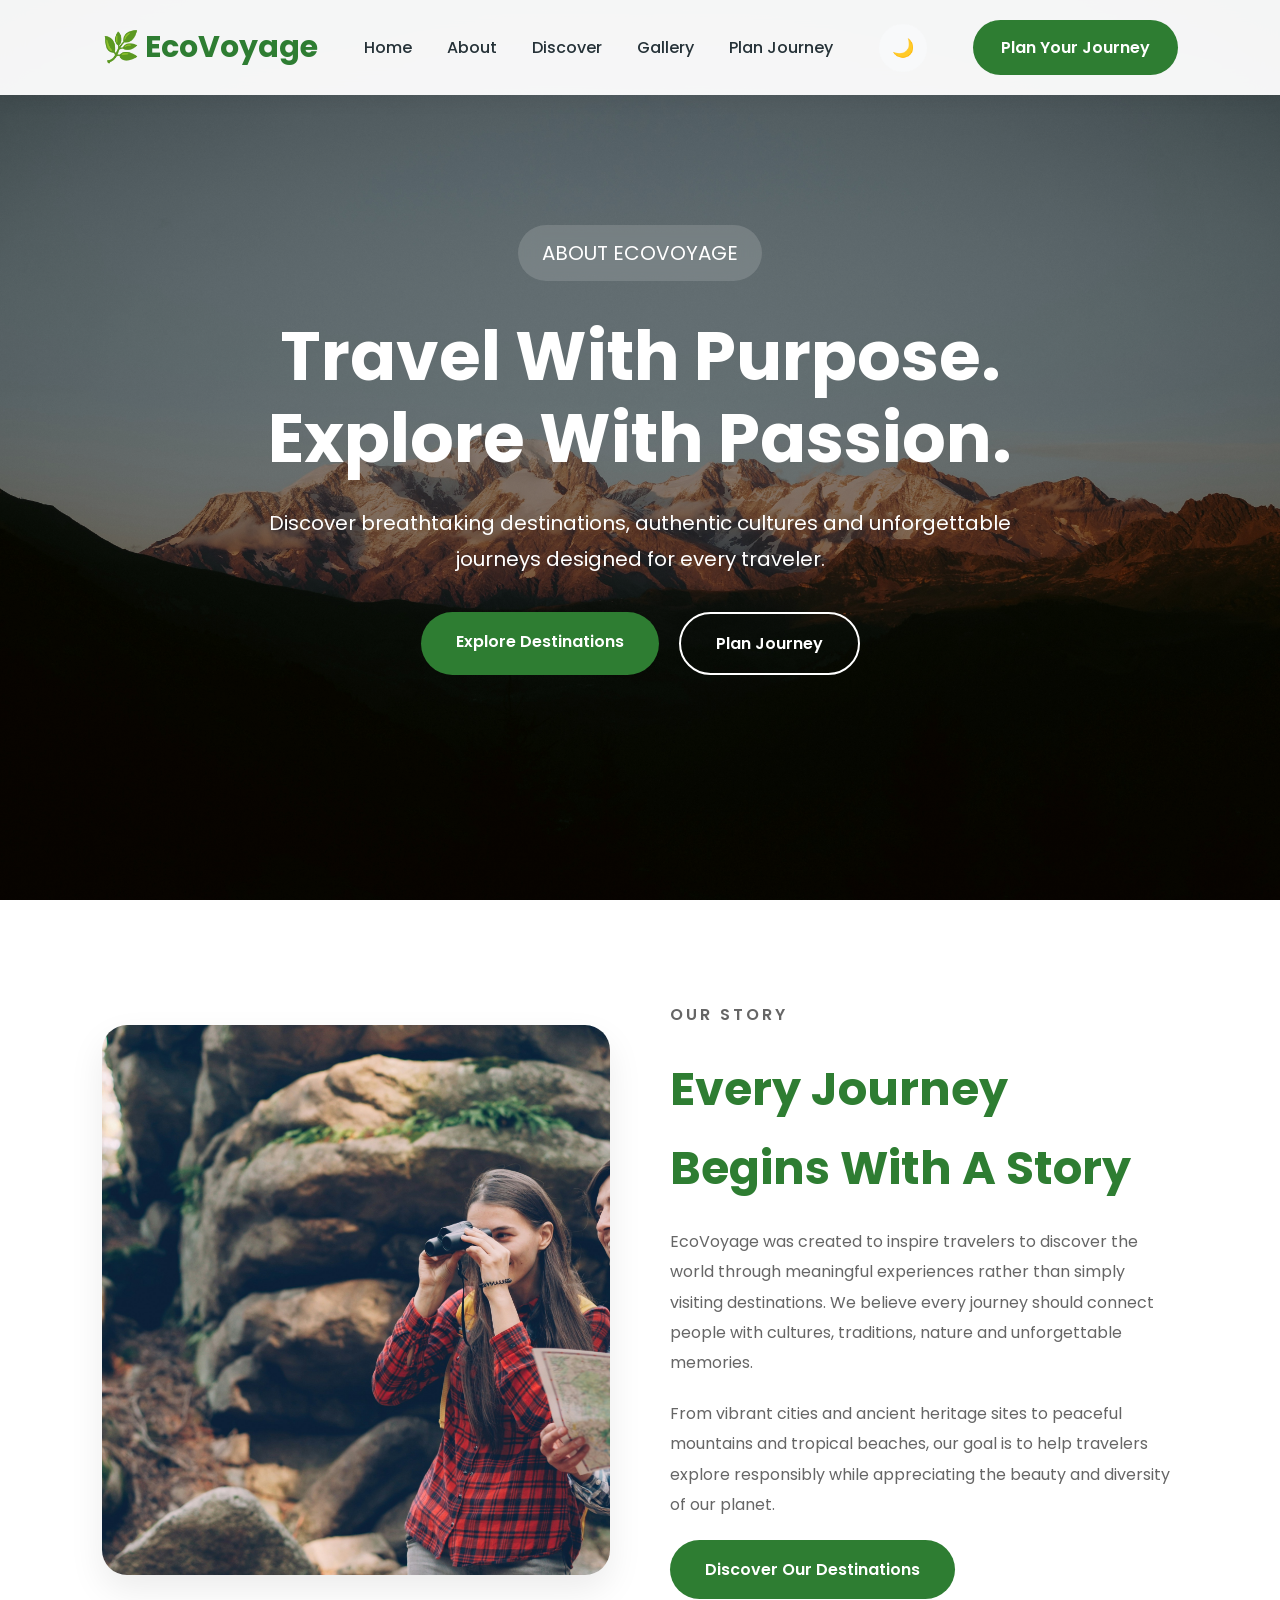
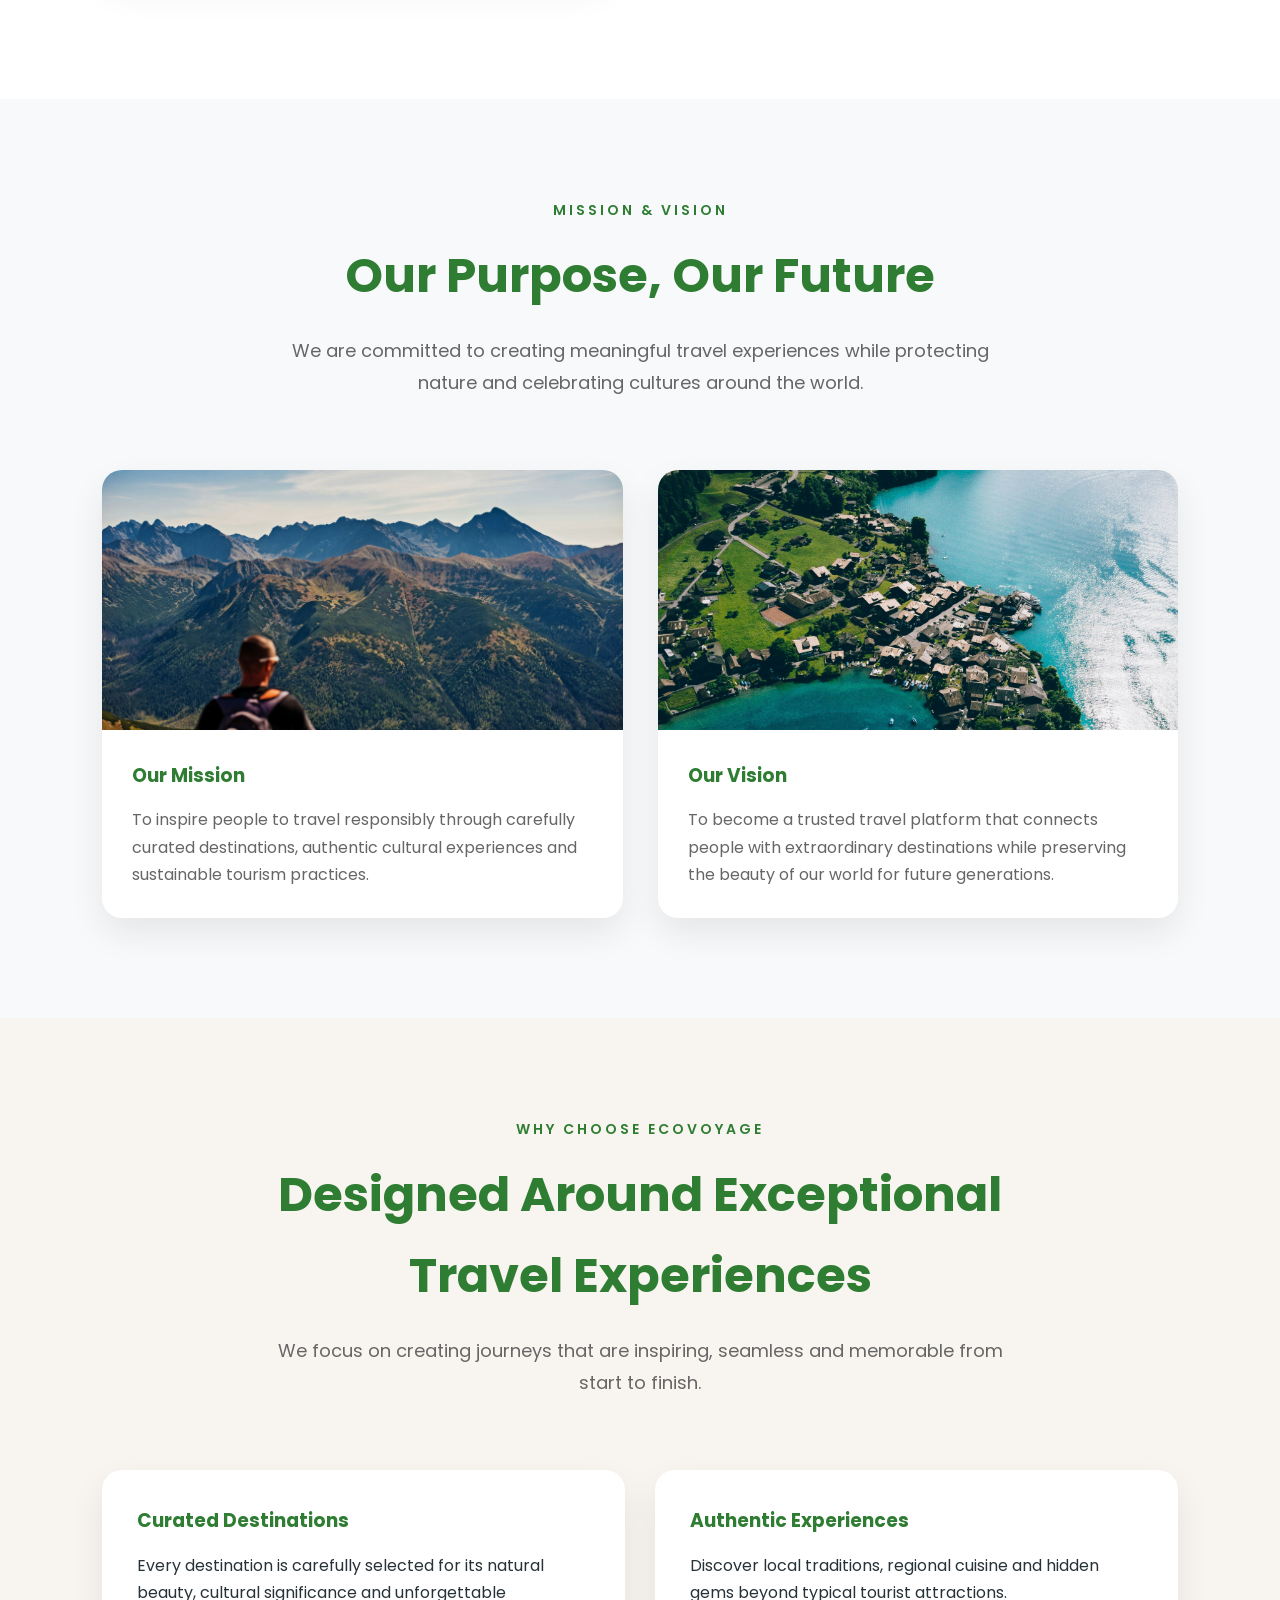
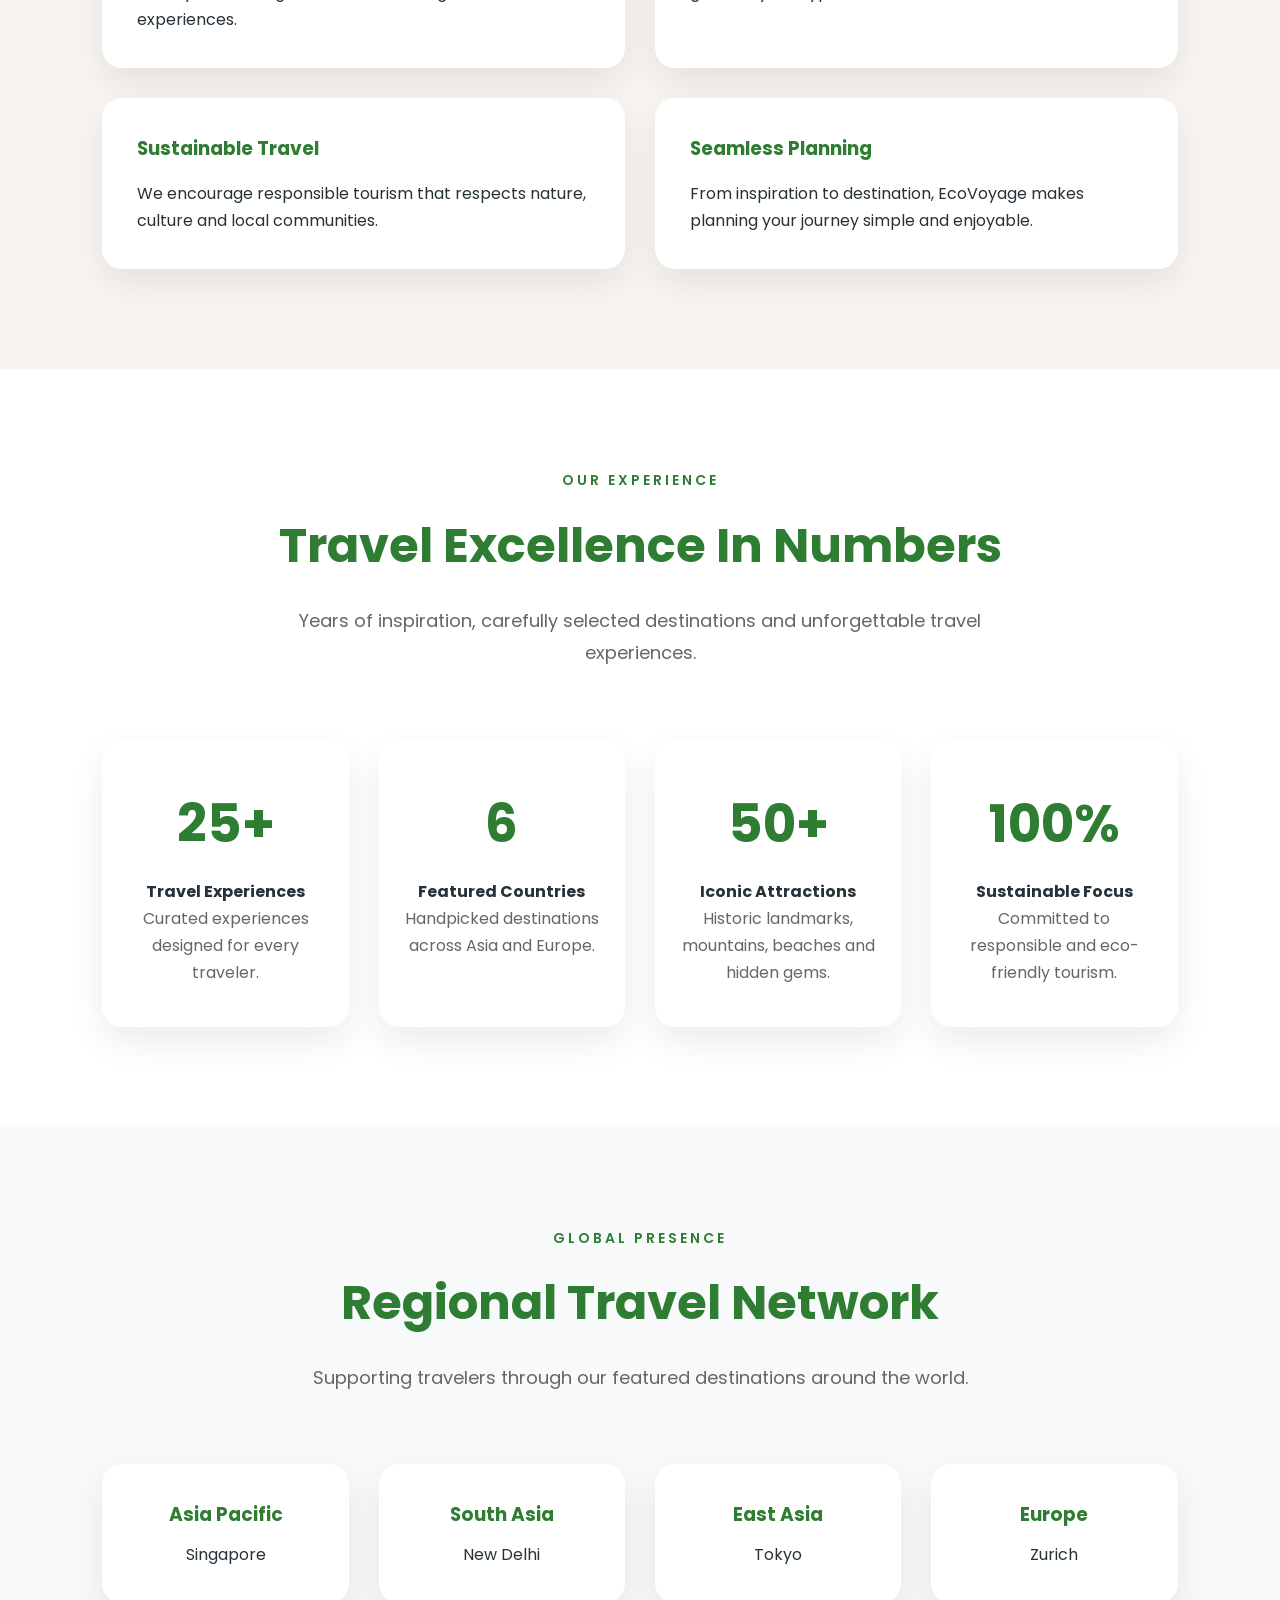
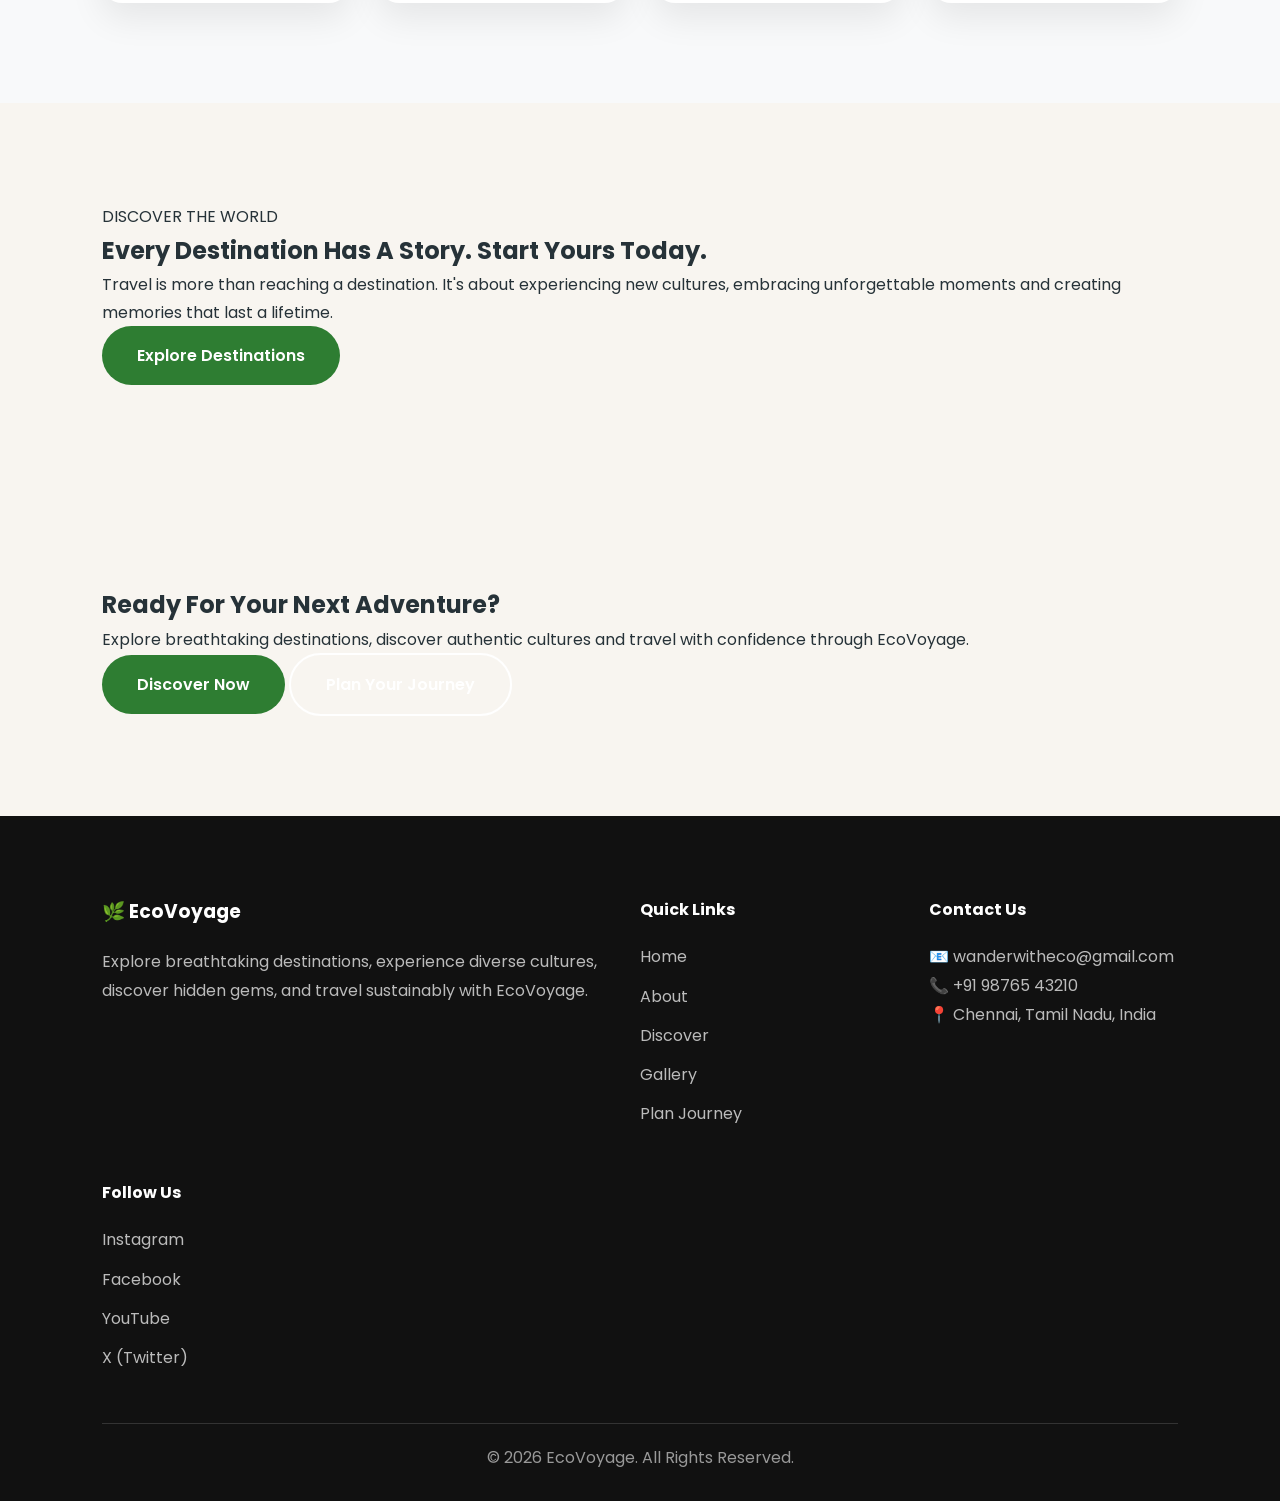
<file: about.html>
<!DOCTYPE html>
<html lang="en">

<head>
    <meta charset="UTF-8">
    <meta name="viewport" content="width=device-width, initial-scale=1.0">
    <title>About EcoVoyage | Sustainable Travel</title>
     <meta name="description" content="Explore sustainable travel destinations, hidden gems, local culture, festivals and cuisines with EcoVoyage.">

    <meta name="keywords" content="EcoVoyage, travel, tourism, eco travel, destinations, culture, festivals, sustainable tourism">
    <meta name="author" content="Laasya Avula">
    <link rel="icon" type="image/jpeg" href="images/favicon.jpg">
    <meta property="og:title" content="EcoVoyage | Sustainable Travel">
<meta property="og:description" content="Explore destinations, hidden gems, festivals, cuisines and cultures with EcoVoyage.">
<meta property="og:type" content="website">
<meta property="og:image" content="images/home/hero.jpg">
 <link rel="canonical" href="https://YOUR-NETLIFY-URL.netlify.app/about.html">

    <link rel="stylesheet" href="css/style.css">
    <link rel="stylesheet" href="css/responsive.css">

    <link href="https://fonts.googleapis.com/css2?family=Poppins:wght@300;400;500;600;700&display=swap" rel="stylesheet">
    <meta name="twitter:card" content="summary_large_image">
<meta name="twitter:title" content="EcoVoyage | Sustainable Travel">
<meta name="twitter:description" content="Explore destinations, hidden gems and eco-friendly travel.">
<meta name="twitter:image" content="images/home/hero.jpg">
</head>

<body>

<header>

<header>
    <nav class="navbar">

        <div class="logo">
            <a href="about.html">🌿 EcoVoyage</a>
        </div>

        <div class="menu-toggle" id="mobile-menu">
            ☰
        </div>

        <ul class="nav-links" id="nav-links">
            <li><a href="index.html">Home</a></li>
            <li><a href="about.html">About</a></li>
            <li><a href="discover.html">Discover</a></li>
            <li><a href="gallery.html">Gallery</a></li>
            <li><a href="contact.html">Plan Journey</a></li>
        </ul>

        <button id="theme-toggle" class="theme-btn">🌙</button>

        <a href="contact.html" class="journey-btn">
            Plan Your Journey
        </a>

    </nav>
</header>
<div class="menu-toggle" id="mobile-menu">
    ☰
</div

<!-- HERO -->

<section class="about-hero">

<div class="hero-overlay"></div>

<div class="hero-content">

<p class="hero-tag">
ABOUT ECOVOYAGE
</p>

<h1>

Travel With Purpose.<br>
Explore With Passion.

</h1>

<p>

Discover breathtaking destinations, authentic cultures and unforgettable journeys designed for every traveler.

</p>

<div class="hero-buttons">

<a href="discover.html" class="primary-btn">
Explore Destinations
</a>

<a href="contact.html" class="secondary-btn">
Plan Journey
</a>

</div>

</div>

</section>
<!-- ================= OUR STORY ================= -->

<section class="about-story">

<div class="story-container">

<div class="story-image">

<img src="images/about/story.jpg" alt="Travel Story">

</div>

<div class="story-content">

<p class="section-label">

OUR STORY

</p>

<h2>

Every Journey Begins With A Story

</h2>

<p>

EcoVoyage was created to inspire travelers to discover the world through meaningful experiences rather than simply visiting destinations. We believe every journey should connect people with cultures, traditions, nature and unforgettable memories.

</p>

<p>

From vibrant cities and ancient heritage sites to peaceful mountains and tropical beaches, our goal is to help travelers explore responsibly while appreciating the beauty and diversity of our planet.

</p>

<a href="discover.html" class="primary-btn">

Discover Our Destinations

</a>

</div>

</div>

</section>
<!-- ================= MISSION & VISION ================= -->

<section class="mission-vision">

<div class="section-heading">

<span>MISSION & VISION</span>

<h2>Our Purpose, Our Future</h2>

<p>
We are committed to creating meaningful travel experiences while protecting nature and celebrating cultures around the world.
</p>

</div>

<div class="mission-grid">

<div class="mission-box">

<img src="images/about/mission.jpg" alt="Mission" >

<div class="mission-text">

<h3>Our Mission</h3>

<p>

To inspire people to travel responsibly through carefully curated destinations, authentic cultural experiences and sustainable tourism practices.

</p>

</div>

</div>

<div class="mission-box">

<img src="images/about/vision.jpg" alt="Vision">

<div class="mission-text">

<h3>Our Vision</h3>

<p>

To become a trusted travel platform that connects people with extraordinary destinations while preserving the beauty of our world for future generations.

</p>

</div>

</div>

</div>

</section>
<!-- ================= WHY CHOOSE ECOVOYAGE ================= -->

<section class="why-choose">

<div class="section-heading">

<span>WHY CHOOSE ECOVOYAGE</span>

<h2>Designed Around Exceptional Travel Experiences</h2>

<p>

We focus on creating journeys that are inspiring, seamless and memorable from start to finish.

</p>

</div>

<div class="features-grid">

<div class="feature-card">

<h3>Curated Destinations</h3>

<p>

Every destination is carefully selected for its natural beauty, cultural significance and unforgettable experiences.

</p>

</div>

<div class="feature-card">

<h3>Authentic Experiences</h3>

<p>

Discover local traditions, regional cuisine and hidden gems beyond typical tourist attractions.

</p>

</div>

<div class="feature-card">

<h3>Sustainable Travel</h3>

<p>

We encourage responsible tourism that respects nature, culture and local communities.

</p>

</div>

<div class="feature-card">

<h3>Seamless Planning</h3>

<p>

From inspiration to destination, EcoVoyage makes planning your journey simple and enjoyable.

</p>

</div>

</div>

</section>
<!-- ================= EXPERIENCE ================= -->

<section class="experience">

<div class="section-heading">

<span>OUR EXPERIENCE</span>

<h2>Travel Excellence In Numbers</h2>

<p>

Years of inspiration, carefully selected destinations and unforgettable travel experiences.

</p>

</div>

<div class="experience-grid">

<div class="experience-box">

<h2>25+</h2>

<h4>Travel Experiences</h4>

<p>

Curated experiences designed for every traveler.

</p>

</div>

<div class="experience-box">

<h2>6</h2>

<h4>Featured Countries</h4>

<p>

Handpicked destinations across Asia and Europe.

</p>

</div>

<div class="experience-box">

<h2>50+</h2>

<h4>Iconic Attractions</h4>

<p>

Historic landmarks, mountains, beaches and hidden gems.

</p>

</div>

<div class="experience-box">

<h2>100%</h2>

<h4>Sustainable Focus</h4>

<p>

Committed to responsible and eco-friendly tourism.

</p>

</div>

</div>

</section>

<!-- ================= REGIONAL PRESENCE ================= -->

<section class="regional">

<div class="section-heading">

<span>GLOBAL PRESENCE</span>

<h2>Regional Travel Network</h2>

<p>

Supporting travelers through our featured destinations around the world.

</p>

</div>

<div class="regional-grid">

<div class="regional-card">

<h3>Asia Pacific</h3>

<p>

Singapore

</p>

</div>

<div class="regional-card">

<h3>South Asia</h3>

<p>

New Delhi

</p>

</div>

<div class="regional-card">

<h3>East Asia</h3>

<p>

Tokyo

</p>

</div>

<div class="regional-card">

<h3>Europe</h3>

<p>

Zurich

</p>

</div>

</div>

</section>
<!-- ================= INSPIRATION ================= -->

<section class="inspiration">

<div class="inspiration-overlay"></div>

<div class="inspiration-content">

<span class="section-tag">DISCOVER THE WORLD</span>

<h2>
Every Destination Has A Story.
Start Yours Today.
</h2>

<p>

Travel is more than reaching a destination. It's about experiencing new cultures, embracing unforgettable moments and creating memories that last a lifetime.

</p>

<a href="discover.html" class="primary-btn">

Explore Destinations

</a>

</div>

</section>

<!-- ================= CALL TO ACTION ================= -->

<section class="about-cta">

<div class="cta-content">

<h2>

Ready For Your Next Adventure?

</h2>

<p>

Explore breathtaking destinations, discover authentic cultures and travel with confidence through EcoVoyage.

</p>

<div class="cta-buttons">

<a href="discover.html" class="primary-btn">

Discover Now

</a>

<a href="contact.html" class="secondary-btn">

Plan Your Journey

</a>

</div>

</div>

</section>
<footer>

    <div class="footer-content">

        <!-- Logo & About -->
        <div class="footer-about">

            <h3>🌿 EcoVoyage</h3>

            <p>
                Explore breathtaking destinations, experience diverse cultures,
                discover hidden gems, and travel sustainably with EcoVoyage.
            </p>

        </div>

        <!-- Quick Links -->
        <div class="footer-links">

            <h4>Quick Links</h4>

            <ul>
                <li><a href="index.html">Home</a></li>
                <li><a href="about.html">About</a></li>
                <li><a href="discover.html">Discover</a></li>
                <li><a href="gallery.html">Gallery</a></li>
                <li><a href="contact.html">Plan Journey</a></li>
            </ul>

        </div>

        <!-- Contact -->
        <div class="footer-contact">

            <h4>Contact Us</h4>

            <p>📧 wanderwitheco@gmail.com</p>

            <p>📞 +91 98765 43210</p>

            <p>📍 Chennai, Tamil Nadu, India</p>

        </div>

        <!-- Social Media -->
        <div class="footer-social">

            <h4>Follow Us</h4>

            <ul>
                <li>
                    <a href="https://instagram.com/wanderwitheco" target="_blank">
                        Instagram
                    </a>
                </li>

                <li>
                    <a href="https://facebook.com/wanderwitheco" target="_blank">
                        Facebook
                    </a>
                </li>

                <li>
                    <a href="https://youtube.com/@wanderwitheco" target="_blank">
                        YouTube
                    </a>
                </li>

                <li>
                    <a href="https://x.com/wanderwitheco" target="_blank">
                        X (Twitter)
                    </a>
                </li>

            </ul>

        </div>

    </div>

    <div class="footer-bottom">

        <p>
            © 2026 EcoVoyage. All Rights Reserved.
        </p>

    </div>

</footer>



<script src="js/script.js"></script>
<!--Start of Tawk.to Script-->
<script type="text/javascript">
var Tawk_API=Tawk_API||{}, Tawk_LoadStart=new Date();
(function(){
var s1=document.createElement("script"),s0=document.getElementsByTagName("script")[0];
s1.async=true;
s1.src='https://embed.tawk.to/6a4672be4b956a1d4cbbbfdb/1jshj0eh7';
s1.charset='UTF-8';
s1.setAttribute('crossorigin','*');
s0.parentNode.insertBefore(s1,s0);
})();
</script>
<!--End of Tawk.to Script-->

</body>
</html>
</file>
<file: css/style.css>
/* ==========================================
   EcoVoyage
   Main Stylesheet
   ========================================== */

/* Google Font */
@import url('https://fonts.googleapis.com/css2?family=Poppins:wght@300;400;500;600;700;800&display=swap');

/* ==========================================
   ROOT VARIABLES
   ========================================== */

:root{

    --primary:#2E7D32;
    --primary-dark:#1B5E20;
    --secondary:#F8F5F0;

    --white:#ffffff;
    --black:#263238;
    --gray:#666666;
    --light:#f8f9fa;

    --shadow:0 15px 35px rgba(0,0,0,.08);
    --radius:20px;
    --transition:.35s ease;

}

/* ==========================================
   RESET
   ========================================== */

*{
    margin:0;
    padding:0;
    box-sizing:border-box;
}

html{
    scroll-behavior:smooth;
}

body{

    font-family:'Poppins',sans-serif;
    background:var(--secondary);
    color:var(--black);
    line-height:1.7;
    overflow-x:hidden;

}

img{

    width:100%;
    display:block;

}

a{

    text-decoration:none;

}

ul{

    list-style:none;

}

section{

    padding:100px 8%;

}

/* ==========================================
   COMMON
   ========================================== */

.section-title,
.section-heading{

    text-align:center;
    max-width:750px;
    margin:0 auto 70px;

}

.section-title span,
.section-heading span{

    display:block;
    color:var(--primary);
    font-size:14px;
    letter-spacing:3px;
    font-weight:600;
    text-transform:uppercase;
    margin-bottom:12px;

}

.section-title h2,
.section-heading h2{

    font-size:48px;
    margin-bottom:18px;
    color:var(--primary);

}

.section-title p,
.section-heading p{

    font-size:18px;
    color:var(--gray);
    line-height:1.8;

}

/* ==========================================
   NAVBAR
   ========================================== */

.navbar{

    position:fixed;
    top:0;
    left:0;
    width:100%;

    display:flex;
    justify-content:space-between;
    align-items:center;

    padding:20px 8%;

    background:rgba(255,255,255,.95);
    backdrop-filter:blur(12px);

    box-shadow:0 2px 20px rgba(0,0,0,.08);

    z-index:1000;

}

.logo a{

    font-size:30px;
    font-weight:700;
    color:var(--primary);

}

.nav-links{

    display:flex;
    gap:35px;

}

.nav-links a{

    color:var(--black);
    font-weight:500;
    transition:var(--transition);

}

.nav-links a:hover,
.nav-links a.active{

    color:var(--primary);

}

.theme-btn{

    width:48px;
    height:48px;

    border:none;

    border-radius:50%;

    background:var(--light);

    cursor:pointer;

    font-size:18px;

    transition:var(--transition);

}

.theme-btn:hover{

    background:var(--primary);
    color:#fff;

}

.journey-btn{

    padding:14px 28px;

    border-radius:40px;

    background:var(--primary);

    color:#fff;

    font-weight:600;

    transition:var(--transition);

}

.journey-btn:hover{

    background:var(--primary-dark);

}

/* ==========================================
   BUTTONS
   ========================================== */

.primary-btn{

    display:inline-block;

    padding:16px 35px;

    background:var(--primary);

    color:#fff;

    border-radius:50px;

    font-weight:600;

    transition:var(--transition);

}

.primary-btn:hover{

    background:var(--primary-dark);

    transform:translateY(-3px);

}

.secondary-btn{

    display:inline-block;

    padding:16px 35px;

    border:2px solid #fff;

    color:#fff;

    border-radius:50px;

    font-weight:600;

    transition:var(--transition);

}

.secondary-btn:hover{

    background:#fff;

    color:var(--primary);

}

/* ==========================================
   HERO
   ========================================== */

.hero,
.about-hero{

    position:relative;

    display:flex;

    justify-content:center;

    align-items:center;

    text-align:center;

    color:#fff;

}

.hero{

    height:100vh;
    padding-top:100px;

    background:
    linear-gradient(rgba(0,0,0,.45),rgba(0,0,0,.45)),
    url("../images/home/hero.jpg") center/cover no-repeat;

}

.about-hero{

    height:100vh;

    background:
    linear-gradient(rgba(0,0,0,.45),rgba(0,0,0,.45)),
    url("../images/about/hero.jpg") center/cover no-repeat;

}

.hero-content{

    max-width:800px;

    padding:20px;

    position:relative;

    z-index:2;

}

.hero-subtitle,
.hero-tag,
.hero-badge{

    display:inline-block;

    margin-bottom:20px;

    padding:10px 24px;

    border-radius:40px;

    background:rgba(255,255,255,.15);

    backdrop-filter:blur(10px);

}

.hero h1,
.about-hero h1{

    font-size:68px;

    line-height:1.2;

    margin-bottom:25px;

}

.hero p,
.about-hero p{

    font-size:20px;

    line-height:1.8;

    margin-bottom:35px;

}

.hero-buttons{

    display:flex;

    justify-content:center;

    gap:20px;

    flex-wrap:wrap;

}
.hero{
    min-height: 100vh;
    background: linear-gradient(rgba(0,0,0,.45), rgba(0,0,0,.45)),
                url("../images/home/hero.jpg") center/cover no-repeat;
    display:flex;
    justify-content:center;
    align-items:center;
    text-align:center;
    color:#fff;
}

.hero-content{
    max-width:800px;
    padding:20px;
}
/* ==========================================
   HOME - CATEGORIES
   ========================================== */

.categories{
    background:#fff;
}

.category-grid{
    display:grid;
    grid-template-columns:repeat(4,1fr);
    gap:30px;
}

.category-card{
    background:#fff;
    border-radius:var(--radius);
    overflow:hidden;
    box-shadow:var(--shadow);
    transition:var(--transition);
}

.category-card:hover{
    transform:translateY(-10px);
}

.category-card img{
    height:240px;
    object-fit:cover;
}

.category-content{
    padding:25px;
    text-align:center;
}

.category-content h3{
    color:var(--primary);
    font-size:24px;
    margin-bottom:12px;
}

.category-content p{
    color:var(--gray);
}

/* ==========================================
   FEATURED DESTINATIONS
   ========================================== */

.featured-destinations,
.destinations{
    background:var(--light);
}

.destination-grid{
    display:grid;
    grid-template-columns:repeat(3,1fr);
    gap:35px;
}

.destination-card{
    background:#fff;
    border-radius:22px;
    overflow:hidden;
    box-shadow:var(--shadow);
    transition:var(--transition);
}

.destination-card:hover{
    transform:translateY(-10px);
}

.destination-card img{
    width:100%;
    height:280px;
    object-fit:cover;
    transition:.4s;
}

.destination-card:hover img{
    transform:scale(1.08);
}

.destination-info,
.destination-content{
    padding:28px;
}

.destination-info h3,
.destination-content h3{
    font-size:28px;
    color:var(--primary);
    margin-bottom:15px;
}

.destination-info p,
.destination-content p{
    color:var(--gray);
    margin-bottom:22px;
}

.card-btn{
    color:var(--primary);
    font-weight:600;
    transition:var(--transition);
}

.card-btn:hover{
    color:var(--primary-dark);
}

/* ==========================================
   CULTURE SPOTLIGHT
   ========================================== */

.culture-spotlight{
    background:#fff;
}

.spotlight-container{
    display:grid;
    grid-template-columns:1fr 1fr;
    gap:60px;
    align-items:center;
}

.spotlight-image img{
    height:600px;
    object-fit:cover;
    border-radius:25px;
    box-shadow:var(--shadow);
}

.spotlight-content h2{
    font-size:46px;
    margin:20px 0;
}

.spotlight-content p{
    color:var(--gray);
    margin-bottom:20px;
}

.spotlight-tag{
    display:inline-block;
    background:var(--primary);
    color:#fff;
    padding:10px 22px;
    border-radius:30px;
    font-size:14px;
}

.spotlight-features{
    margin:30px 0;
}

.spotlight-features div{
    margin-bottom:20px;
}

.spotlight-features h4{
    color:var(--primary);
    margin-bottom:6px;
}

/* ==========================================
   FESTIVALS
   ========================================== */

.festival-section,
.festivals{
    background:var(--light);
}

.festival-grid{
    display:grid;
    grid-template-columns:repeat(3,1fr);
    gap:30px;
}

.festival-card{
    position:relative;
    overflow:hidden;
    border-radius:20px;
    box-shadow:var(--shadow);
}

.festival-card img{
    width:100%;
    height:260px;
    object-fit:cover;
    transition:.4s;
}

.festival-card:hover img{
    transform:scale(1.08);
}

.festival-info,
.festival-overlay{
    position:absolute;
    left:0;
    bottom:0;
    width:100%;
    padding:20px;
    background:linear-gradient(transparent,rgba(0,0,0,.8));
    color:#fff;
}

/* ==========================================
   FOOD
   ========================================== */

.food-section,
.food{
    background:#fff;
}

.food-grid{
    display:grid;
    grid-template-columns:repeat(3,1fr);
    gap:30px;
}

.food-card{
    background:#fff;
    border-radius:20px;
    overflow:hidden;
    box-shadow:var(--shadow);
    transition:var(--transition);
    text-align:center;
}

.food-card:hover{
    transform:translateY(-10px);
}

.food-card img{
    width:100%;
    height:220px;
    object-fit:cover;
}

.food-info{
    padding:25px;
}

.food-card h3{
    margin:18px 0 8px;
    color:var(--primary);
}

.food-card p,
.food-info p{
    color:var(--gray);
}
/* ==========================================
   WHY CHOOSE ECOVOYAGE
========================================== */

.why-section,
.why-ecovoyage{
    background:var(--light);
}

.why-grid{
    display:grid;
    grid-template-columns:repeat(4,1fr);
    gap:30px;
}

.why-card{
    background:#fff;
    padding:40px 30px;
    border-radius:20px;
    text-align:center;
    box-shadow:var(--shadow);
    transition:var(--transition);
}

.why-card:hover{
    transform:translateY(-10px);
}

.why-icon{
    font-size:48px;
    margin-bottom:20px;
}

.why-card h3{
    color:var(--primary);
    margin-bottom:15px;
    font-size:24px;
}

.why-card p{
    color:var(--gray);
    line-height:1.8;
}

/* ==========================================
   STATISTICS
========================================== */

.stats-section{
    background:#fff;
}

.stats-grid{
    display:grid;
    grid-template-columns:repeat(4,1fr);
    gap:30px;
}

.stat-card{
    background:#fff;
    text-align:center;
    padding:45px 30px;
    border-radius:20px;
    box-shadow:var(--shadow);
    transition:var(--transition);
}

.stat-card:hover{
    transform:translateY(-10px);
}

.stat-card h2{
    font-size:56px;
    color:var(--primary);
    margin-bottom:10px;
}

.stat-card p{
    color:var(--gray);
}

/* ==========================================
   TESTIMONIALS
========================================== */

.testimonial-section,
.testimonials{
    background:var(--light);
}

.testimonial-grid{
    display:grid;
    grid-template-columns:repeat(3,1fr);
    gap:30px;
}

.testimonial-card{
    background:#fff;
    padding:35px;
    border-radius:20px;
    box-shadow:var(--shadow);
    transition:var(--transition);
}

.testimonial-card:hover{
    transform:translateY(-10px);
}

.testimonial-card p{
    color:var(--gray);
    line-height:1.8;
    margin-bottom:20px;
    font-style:italic;
}

.testimonial-card h4{
    color:var(--primary);
}

.testimonial-card span{
    color:#888;
}

/* ==========================================
   NEWSLETTER
========================================== */

.newsletter{
    background:linear-gradient(135deg,var(--primary),var(--primary-dark));
    color:#fff;
    text-align:center;
}

.newsletter-content,
.newsletter-container{
    max-width:750px;
    margin:auto;
}

.newsletter h2{
    font-size:46px;
    margin-bottom:20px;
}

.newsletter p{
    font-size:18px;
    margin-bottom:35px;
    line-height:1.8;
}

.newsletter form,
.newsletter-form{
    display:flex;
    justify-content:center;
    gap:15px;
    flex-wrap:wrap;
}

.newsletter input{
    width:350px;
    padding:16px;
    border:none;
    border-radius:50px;
    outline:none;
    font-size:16px;
}

.newsletter button{
    padding:16px 35px;
    border:none;
    border-radius:50px;
    background:#fff;
    color:var(--primary);
    font-weight:600;
    cursor:pointer;
    transition:var(--transition);
}

.newsletter button:hover{
    transform:translateY(-3px);
}

/* ==========================================
   FOOTER
========================================== */

footer{
    background:#111;
    color:#fff;
    padding:80px 8% 30px;
}

.footer-content{
    display:grid;
    grid-template-columns:2fr 1fr 1fr;
    gap:40px;
}

.footer-content h3,
.footer-content h4{
    margin-bottom:20px;
}

.footer-content p{
    color:#bbb;
    line-height:1.8;
}

.footer-content ul{
    padding:0;
}

.footer-content li{
    margin-bottom:12px;
}

.footer-content a{
    color:#bbb;
    transition:var(--transition);
}

.footer-content a:hover{
    color:#fff;
}

.footer-bottom{
    margin-top:40px;
    padding-top:20px;
    border-top:1px solid #333;
    text-align:center;
    color:#999;
}
/* ==========================================
   ABOUT PAGE
========================================== */

.about-story{
    background:#fff;
}

.story-container{
    display:grid;
    grid-template-columns:1fr 1fr;
    gap:60px;
    align-items:center;
}

.story-image img{
    width:100%;
    height:550px;
    object-fit:cover;
    border-radius:25px;
    box-shadow:var(--shadow);
}

.story-content h2{
    font-size:46px;
    margin:20px 0;
    color:var(--primary);
}

.story-content p{
    color:var(--gray);
    line-height:1.9;
    margin-bottom:20px;
}

.section-label{
    color:var(--primary);
    font-weight:600;
    letter-spacing:3px;
    text-transform:uppercase;
}

/* ==========================================
   MISSION & VISION
========================================== */

.mission-vision{
    background:var(--light);
}

.mission-grid{
    display:grid;
    grid-template-columns:repeat(2,1fr);
    gap:35px;
}

.mission-box{
    background:#fff;
    border-radius:20px;
    overflow:hidden;
    box-shadow:var(--shadow);
    transition:var(--transition);
}

.mission-box:hover{
    transform:translateY(-10px);
}

.mission-box img{
    width:100%;
    height:260px;
    object-fit:cover;
}

.mission-text{
    padding:30px;
}

.mission-text h3{
    color:var(--primary);
    margin-bottom:15px;
}

.mission-text p{
    color:var(--gray);
}

/* ==========================================
   FEATURES
========================================== */

.features-grid{
    display:grid;
    grid-template-columns:repeat(2,1fr);
    gap:30px;
}

.feature-card{
    background:#fff;
    padding:35px;
    border-radius:20px;
    box-shadow:var(--shadow);
    transition:var(--transition);
}

.feature-card:hover{
    transform:translateY(-10px);
}

.feature-card h3{
    color:var(--primary);
    margin-bottom:15px;
}

/* ==========================================
   EXPERIENCE
========================================== */

.experience{
    background:#fff;
}

.experience-grid{
    display:grid;
    grid-template-columns:repeat(4,1fr);
    gap:30px;
}

.experience-box{
    background:#fff;
    text-align:center;
    padding:40px 25px;
    border-radius:20px;
    box-shadow:var(--shadow);
    transition:var(--transition);
}

.experience-box:hover{
    transform:translateY(-10px);
}

.experience-box h2{
    color:var(--primary);
    font-size:52px;
    margin-bottom:10px;
}

.experience-box p{
    color:var(--gray);
}

/* ==========================================
   REGIONAL OFFICES
========================================== */

.regional{
    background:var(--light);
}

.regional-grid{
    display:grid;
    grid-template-columns:repeat(4,1fr);
    gap:30px;
}

.regional-card{
    background:#fff;
    padding:35px;
    border-radius:20px;
    text-align:center;
    box-shadow:var(--shadow);
    transition:var(--transition);
}

.regional-card:hover{
    transform:translateY(-10px);
}

.regional-card h3{
    color:var(--primary);
    margin-bottom:10px;
}

/* ================= CONTACT ================= */

.contact-section{
    background:#f8f9fa;
}

.contact-container{
    display:grid;
    grid-template-columns:2fr 1fr;
    gap:40px;
    align-items:start;
}

.contact-form{
    background:#fff;
    padding:40px;
    border-radius:20px;
    box-shadow:0 15px 35px rgba(0,0,0,.08);
}

.contact-form input,
.contact-form textarea{
    width:100%;
    padding:16px;
    margin-bottom:20px;
    border:1px solid #ddd;
    border-radius:12px;
    font-size:16px;
    font-family:'Poppins',sans-serif;
}

.contact-form input:focus,
.contact-form textarea:focus{
    outline:none;
    border-color:#2E7D32;
    box-shadow:0 0 10px rgba(46,125,50,.2);
}

.contact-form button{
    width:100%;
}

.contact-info{
    background:#2E7D32;
    color:#fff;
    padding:40px;
    border-radius:20px;
}

.contact-info h3{
    margin-bottom:20px;
}

.contact-info p{
    margin:15px 0;
    line-height:1.7;
}

.interest-grid{
    display:grid;
    grid-template-columns:repeat(2,1fr);
    gap:12px;
    margin:20px 0;
}

.interest-grid label{
    background:#f4f4f4;
    padding:12px;
    border-radius:10px;
    cursor:pointer;
}
/* ==========================================
   GALLERY
========================================== */

.gallery-section{
    background:#fff;
}

.gallery-grid{
    display:grid;
    grid-template-columns:repeat(3,1fr);
    gap:25px;
}

.gallery-item{
    position:relative;
    overflow:hidden;
    border-radius:20px;
    box-shadow:var(--shadow);
}

.gallery-item img{
    width:100%;
    height:320px;
    object-fit:cover;
    transition:.4s;
    cursor:pointer;
}

.gallery-item:hover img{
    transform:scale(1.08);
}

.gallery-overlay{
    position:absolute;
    left:0;
    bottom:0;
    width:100%;
    padding:20px;
    background:linear-gradient(transparent,rgba(0,0,0,.85));
    color:#fff;
}

.quote-section{
    background:var(--light);
    text-align:center;
}

.quote-section blockquote{
    font-size:34px;
    font-weight:600;
    color:var(--primary);
    margin-bottom:20px;
}

.gallery-feature{
    background:#fff;
}

/* ==========================================
   WORLD MAP
========================================== */

.world-map{
    background:#fff;
}

.map-container{
    position:relative;
    max-width:1100px;
    margin:auto;
}

.map-image{
    border-radius:20px;
    box-shadow:var(--shadow);
}

.map-pin{
    position:absolute;
    font-size:30px;
    transition:.3s;
}

.map-pin:hover{
    transform:scale(1.3);
}

.japan{top:33%;left:84%;}
.korea{top:36%;left:81%;}
.china{top:40%;left:73%;}
.india{top:52%;left:66%;}
.swiss{top:34%;left:49%;}
.bali{top:66%;left:79%;}

/* ==========================================
   COMPARISON TABLE
========================================== */

.comparison{
    background:var(--light);
}

.comparison-table{
    overflow-x:auto;
}

.comparison table{
    width:100%;
    border-collapse:collapse;
    background:#fff;
    border-radius:15px;
    overflow:hidden;
    box-shadow:var(--shadow);
}

.comparison th{
    background:var(--primary);
    color:#fff;
    padding:18px;
}

.comparison td{
    padding:16px;
    border-bottom:1px solid #eee;
    text-align:center;
}

/* ==========================================
   TRAVEL FACTS
========================================== */

.travel-facts,
.did-you-know{
    background:#fff;
    text-align:center;
}

.fact-card{
    max-width:800px;
    margin:auto;
    padding:45px;
    background:#fff;
    border-radius:20px;
    box-shadow:var(--shadow);
}

.fact-card h3{
    color:var(--primary);
    margin-bottom:20px;
}

/* ==========================================
   LIGHTBOX
========================================== */

#lightbox{
    position:fixed;
    inset:0;
    background:rgba(0,0,0,.92);
    display:none;
    justify-content:center;
    align-items:center;
    z-index:9999;
}

#lightbox img{
    max-width:90%;
    max-height:85%;
    border-radius:15px;
}

#closeLightbox{
    position:absolute;
    top:30px;
    right:40px;
    color:#fff;
    font-size:45px;
    cursor:pointer;
}

/* ==========================================
   LOADER
========================================== */

#loader{
    position:fixed;
    inset:0;
    background:#fff;
    display:flex;
    justify-content:center;
    align-items:center;
    z-index:99999;
    transition:.5s;
}

.loader-hidden{
    opacity:0;
    visibility:hidden;
}

.loader-content{
    text-align:center;
}

.loader-content h1{
    color:var(--primary);
    margin-bottom:10px;
}

.loader-spinner{
    width:55px;
    height:55px;
    margin:20px auto;
    border:5px solid #ddd;
    border-top:5px solid var(--primary);
    border-radius:50%;
    animation:spin 1s linear infinite;
}

@keyframes spin{
    to{
        transform:rotate(360deg);
    }
}

/* ==========================================
   ANIMATIONS
========================================== */

.fade-up{
    opacity:0;
    transform:translateY(40px);
    transition:all .8s ease;
}

.fade-up.show{
    opacity:1;
    transform:translateY(0);
}

/* ==========================================
   STICKY NAVBAR
========================================== */

.sticky{
    box-shadow:0 10px 25px rgba(0,0,0,.15);
}

/* ==========================================
   BACK TO TOP
========================================== */

#topBtn{
    position:fixed;
    right:25px;
    bottom:25px;
    width:50px;
    height:50px;
    border:none;
    border-radius:50%;
    background:var(--primary);
    color:#fff;
    cursor:pointer;
    display:none;
    z-index:999;
}

#topBtn:hover{
    background:var(--primary-dark);
}

/* ==========================================
   DARK MODE
========================================== */

body.dark-mode{
    background:#121212;
    color:#f5f5f5;
}

body.dark-mode .navbar,
body.dark-mode .category-card,
body.dark-mode .destination-card,
body.dark-mode .festival-card,
body.dark-mode .food-card,
body.dark-mode .why-card,
body.dark-mode .testimonial-card,
body.dark-mode .mission-box,
body.dark-mode .feature-card,
body.dark-mode .experience-box,
body.dark-mode .regional-card,
body.dark-mode .contact-form,
body.dark-mode .fact-card{
    background:#1f1f1f;
    color:#fff;
}

body.dark-mode section{
    background:#121212;
}

body.dark-mode h1,
body.dark-mode h2,
body.dark-mode h3,
body.dark-mode h4{
    color:#fff;
}

body.dark-mode p,
body.dark-mode li{
    color:#d5d5d5;
}

body.dark-mode .footer-content p{
    color:#bbb;
}
/* ===== Discover Search ===== */

.search-container{
    display: flex;
    justify-content: center;
    margin: 40px auto;
}

.search-box{
    width: 600px;
    max-width: 90%;
    padding: 16px 20px;
    font-size: 18px;
    border: 2px solid #2e7d32;
    border-radius: 50px;
    outline: none;
    transition: 0.3s;
}

.search-box:focus{
    border-color: #1b5e20;
    box-shadow: 0 0 10px rgba(46,125,50,0.3);
}
/* ================= GALLERY ================= */

.gallery-section{
    padding:80px 8%;
}

.gallery-grid{
    display:grid;
    grid-template-columns:repeat(auto-fit,minmax(320px,1fr));
    gap:30px;
}

.gallery-item{
    position:relative;
    overflow:hidden;
    border-radius:18px;
    box-shadow:0 10px 25px rgba(0,0,0,.12);
}

.gallery-image{
    width:100%;
    height:280px;
    object-fit:cover;
    display:block;
    transition:.5s;
}

.gallery-item:hover .gallery-image{
    transform:scale(1.08);
}

.gallery-overlay{
    position:absolute;
    inset:0;
    background:rgba(0,0,0,.45);
    color:#fff;
    display:flex;
    flex-direction:column;
    justify-content:flex-end;
    padding:20px;
    opacity:0;
    transition:.4s;
}

.gallery-item:hover .gallery-overlay{
    opacity:1;
}
.primary-btn,
.secondary-btn,
.journey-btn{
    transition:.3s ease;
}

.primary-btn:hover,
.secondary-btn:hover,
.journey-btn:hover{
    transform:translateY(-3px);
}
.destination-card img,
.gallery-image,
.food-card img,
.festival-card img{
    width:100%;
    object-fit:cover;
}
.destination-card,
.category-card,
.food-card,
.festival-card,
.gallery-item{
    transition:0.3s ease;
}

.destination-card:hover,
.category-card:hover,
.food-card:hover,
.festival-card:hover,
.gallery-item:hover{
    transform:translateY(-8px);
    box-shadow:0 15px 35px rgba(0,0,0,.15);
}
html{
    scroll-behavior:smooth;
}
.menu-toggle{
    display: none;
}
/* ================= MOBILE NAVBAR ================= */

.menu-toggle{
    display:none;
    font-size:32px;
    cursor:pointer;
}

@media (max-width:768px){

    .navbar{
        padding:12px 18px;
        display:flex;
        justify-content:space-between;
        align-items:center;
    }

    .logo a{
        font-size:28px;
    }

    .menu-toggle{
        display:block;
    }

    .nav-links{
        display:none;
        position:absolute;
        top:75px;
        left:0;
        width:100%;
        background:#fff;
        flex-direction:column;
        text-align:center;
        padding:20px 0;
        box-shadow:0 10px 20px rgba(0,0,0,.1);
        gap:20px;
    }

    .nav-links.active{
        display:flex;
    }

    .theme-btn,
    .journey-btn{
        display:none;
    }
}
</file>
<file: css/responsive.css>
/* ==========================================
   TABLET (992px)
========================================== */

@media (max-width:992px){

section{
    padding:80px 6%;
}

.hero h1,
.about-hero h1,
.discover-hero h1{
    font-size:52px;
}

.category-grid,
.destination-grid,
.festival-grid,
.food-grid,
.why-grid,
.stats-grid,
.testimonial-grid,
.experience-grid,
.regional-grid{
    grid-template-columns:repeat(2,1fr);
}

.story-container,
.spotlight-container,
.contact-container,
.mission-grid,
.features-grid{
    grid-template-columns:1fr;
}

.footer-content{
    grid-template-columns:1fr 1fr;
}

}


/* ==========================================
   MOBILE (768px)
========================================== */

@media (max-width:768px){

.navbar{
    padding:15px 20px;
    display:flex;
    justify-content:space-between;
    align-items:center;
    position:relative;
}

.logo a{
    font-size:26px;
}

.menu-toggle{
    display:block;
    font-size:32px;
    cursor:pointer;
}

.nav-links{
    display:none;
    flex-direction:column;
    position:absolute;
    top:75px;
    left:0;
    width:100%;
    background:#fff;
    box-shadow:0 8px 20px rgba(0,0,0,.1);
    padding:20px 0;
    text-align:center;
    z-index:999;
}

.nav-links.active{
    display:flex;
}

.nav-links li{
    margin:15px 0;
}

.theme-btn,
.journey-btn{
    display:none;
}

.hero,
.about-hero,
.discover-hero{
    min-height:100vh;
    padding:120px 20px 80px;
}

.hero h1,
.about-hero h1,
.discover-hero h1{
    font-size:40px;
    line-height:1.2;
}

.hero p,
.about-hero p{
    font-size:18px;
}

.hero-buttons{
    display:flex;
    flex-direction:column;
    align-items:center;
    gap:15px;
}

.primary-btn,
.secondary-btn{
    width:230px;
    text-align:center;
}

.section-title h2{
    font-size:34px;
}

.category-grid,
.destination-grid,
.festival-grid,
.food-grid,
.why-grid,
.stats-grid,
.testimonial-grid,
.experience-grid,
.regional-grid,
.gallery-grid{
    grid-template-columns:1fr;
}

.destination-card img,
.category-card img,
.gallery-item img{
    height:230px;
}

.footer-content{
    grid-template-columns:1fr;
}

}


/* ==========================================
   SMALL PHONES (480px)
========================================== */

@media (max-width:480px){

.logo a{
    font-size:22px;
}

.menu-toggle{
    font-size:30px;
}

.hero h1,
.about-hero h1,
.discover-hero h1{
    font-size:34px;
}

.hero p,
.about-hero p{
    font-size:16px;
}

.primary-btn,
.secondary-btn{
    width:200px;
    padding:13px;
}

.section-title h2{
    font-size:28px;
}

.destination-card img,
.category-card img,
.gallery-item img{
    height:200px;
}

}
</file>
